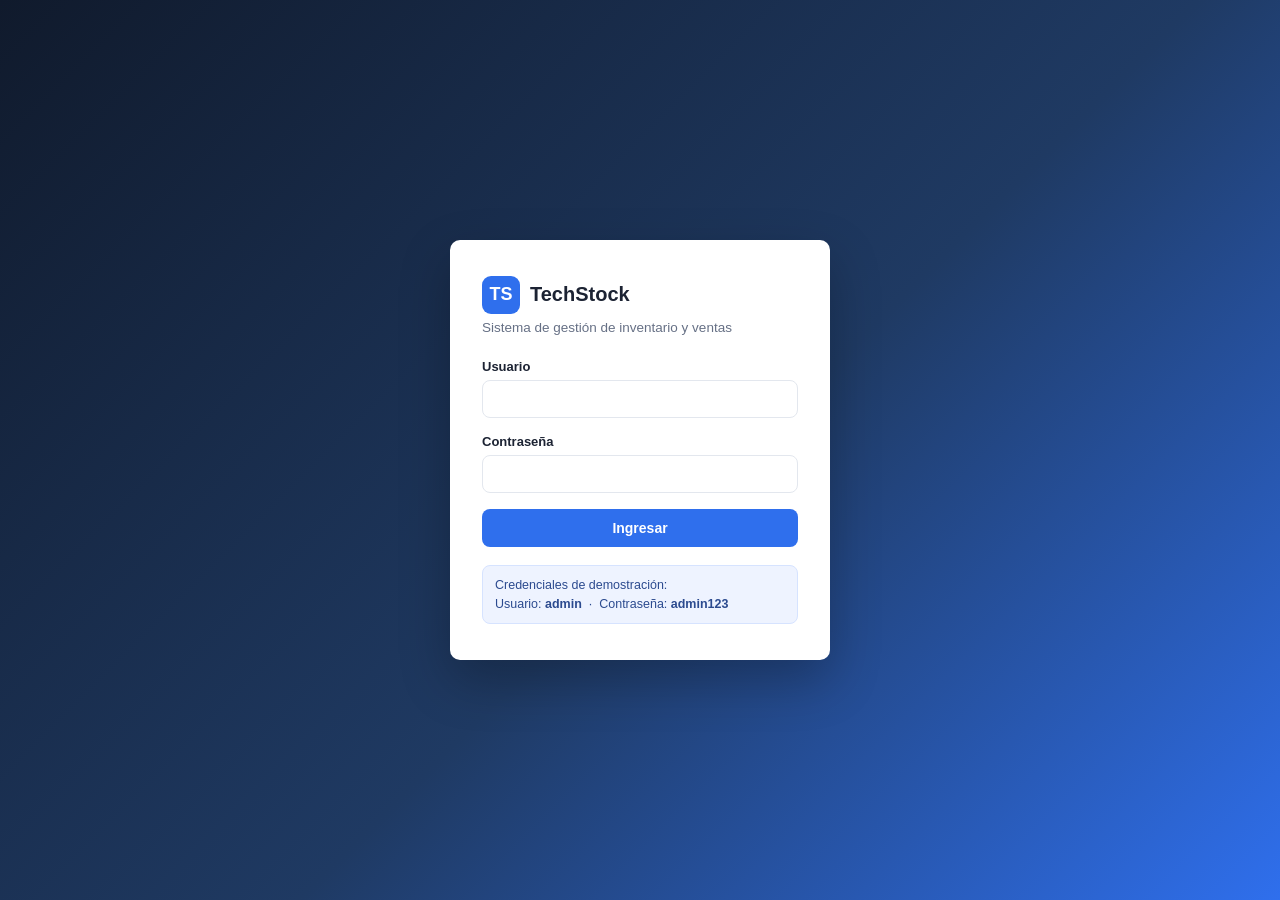
<file: index.html>
<!DOCTYPE html>
<html lang="es">
<head>
<meta charset="UTF-8" />
<title>TechStock</title>
<script src="js/data.js"></script>
<script src="js/auth.js"></script>
<script>
  window.location.href = getSession() ? "dashboard.html" : "login.html";
</script>
</head>
<body></body>
</html>
</file>
<file: css/style.css>
/* ===== TechStock - Estilos globales ===== */
:root {
  --bg: #f2f4f8;
  --surface: #ffffff;
  --sidebar-bg: #101a2c;
  --sidebar-fg: #c9d3e0;
  --sidebar-active: #1e2f4f;
  --primary: #2f6fed;
  --primary-dark: #1f52c0;
  --accent: #17c1a3;
  --danger: #e5484d;
  --warning: #f5a524;
  --text: #1c2333;
  --text-muted: #667085;
  --border: #e3e7ee;
  --radius: 10px;
  --shadow: 0 1px 3px rgba(16, 24, 40, 0.08), 0 1px 2px rgba(16, 24, 40, 0.06);
  font-size: 15px;
}

* { box-sizing: border-box; }

html, body {
  margin: 0;
  padding: 0;
  height: 100%;
}

body {
  background: var(--bg);
  color: var(--text);
  font-family: "Segoe UI", Roboto, -apple-system, BlinkMacSystemFont, Arial, sans-serif;
}

a { color: inherit; text-decoration: none; }
ul { list-style: none; margin: 0; padding: 0; }

/* ===== Login ===== */
.login-page {
  min-height: 100vh;
  display: flex;
  align-items: center;
  justify-content: center;
  background: linear-gradient(135deg, #101a2c 0%, #1f3a63 55%, #2f6fed 100%);
  padding: 24px;
}

.login-card {
  width: 100%;
  max-width: 380px;
  background: var(--surface);
  border-radius: var(--radius);
  box-shadow: 0 20px 50px rgba(0,0,0,0.25);
  padding: 36px 32px;
}

.login-brand {
  display: flex;
  align-items: center;
  gap: 10px;
  margin-bottom: 6px;
}

.login-brand .logo-badge {
  width: 38px;
  height: 38px;
  border-radius: 9px;
  background: var(--primary);
  color: #fff;
  display: flex;
  align-items: center;
  justify-content: center;
  font-weight: 700;
  font-size: 18px;
}

.login-brand h1 {
  font-size: 20px;
  margin: 0;
}

.login-card p.subtitle {
  color: var(--text-muted);
  margin: 0 0 24px 0;
  font-size: 13.5px;
}

.hint-box {
  margin-top: 18px;
  background: #eef3ff;
  border: 1px solid #d6e3ff;
  color: #2b4a8f;
  border-radius: 8px;
  padding: 10px 12px;
  font-size: 12.5px;
  line-height: 1.5;
}

/* ===== Forms ===== */
.form-group { margin-bottom: 16px; }

.form-group label {
  display: block;
  font-size: 13px;
  font-weight: 600;
  margin-bottom: 6px;
  color: var(--text);
}

.form-group input,
.form-group select,
.form-group textarea {
  width: 100%;
  padding: 10px 12px;
  border: 1px solid var(--border);
  border-radius: 8px;
  font-size: 14px;
  font-family: inherit;
  background: #fff;
  color: var(--text);
}

.form-group input:focus,
.form-group select:focus,
.form-group textarea:focus {
  outline: none;
  border-color: var(--primary);
  box-shadow: 0 0 0 3px rgba(47, 111, 237, 0.15);
}

.form-grid {
  display: grid;
  grid-template-columns: 1fr 1fr;
  gap: 0 16px;
}

.form-grid .full { grid-column: 1 / -1; }

.field-error {
  color: var(--danger);
  font-size: 12px;
  margin-top: 4px;
  display: none;
}

.form-group.invalid input,
.form-group.invalid select,
.form-group.invalid textarea {
  border-color: var(--danger);
}

.form-group.invalid .field-error { display: block; }

.btn {
  display: inline-flex;
  align-items: center;
  justify-content: center;
  gap: 8px;
  padding: 10px 18px;
  border-radius: 8px;
  border: 1px solid transparent;
  font-size: 14px;
  font-weight: 600;
  cursor: pointer;
  transition: background 0.15s ease, border-color .15s ease;
}

.btn-primary { background: var(--primary); color: #fff; }
.btn-primary:hover { background: var(--primary-dark); }
.btn-block { width: 100%; }
.btn-secondary { background: #fff; color: var(--text); border-color: var(--border); }
.btn-secondary:hover { background: #f5f6f8; }
.btn-danger { background: #fff; color: var(--danger); border-color: #f3c9ca; }
.btn-danger:hover { background: #fdeceb; }
.btn-sm { padding: 6px 12px; font-size: 12.5px; }

.error-banner {
  background: #fdeceb;
  color: var(--danger);
  border: 1px solid #f3c9ca;
  border-radius: 8px;
  padding: 10px 12px;
  font-size: 13px;
  margin-bottom: 16px;
  display: none;
}
.error-banner.show { display: block; }

/* ===== App shell (sidebar + topbar) ===== */
.layout { display: flex; min-height: 100vh; }

.sidebar {
  width: 240px;
  flex-shrink: 0;
  background: var(--sidebar-bg);
  color: var(--sidebar-fg);
  display: flex;
  flex-direction: column;
  padding: 20px 14px;
}

.sidebar .brand {
  display: flex;
  align-items: center;
  gap: 10px;
  color: #fff;
  padding: 6px 8px 22px 8px;
  font-weight: 700;
  font-size: 17px;
}

.sidebar .brand .logo-badge {
  width: 30px;
  height: 30px;
  border-radius: 8px;
  background: var(--primary);
  display: flex;
  align-items: center;
  justify-content: center;
  font-size: 15px;
}

.sidebar nav a {
  display: flex;
  align-items: center;
  gap: 10px;
  padding: 10px 12px;
  border-radius: 8px;
  font-size: 14px;
  margin-bottom: 2px;
  color: var(--sidebar-fg);
}

.sidebar nav a:hover { background: rgba(255,255,255,0.06); color: #fff; }
.sidebar nav a.active { background: var(--sidebar-active); color: #fff; }
.sidebar .nav-icon { width: 18px; text-align: center; }

.sidebar .nav-group-label {
  font-size: 11px;
  text-transform: uppercase;
  letter-spacing: .06em;
  color: #6b7a99;
  margin: 16px 8px 6px 8px;
}

.sidebar .sidebar-footer {
  margin-top: auto;
  padding-top: 14px;
  border-top: 1px solid rgba(255,255,255,0.08);
  font-size: 12px;
  color: #7c8aa8;
}

.main { flex: 1; min-width: 0; display: flex; flex-direction: column; }

.topbar {
  height: 62px;
  flex-shrink: 0;
  background: var(--surface);
  border-bottom: 1px solid var(--border);
  display: flex;
  align-items: center;
  justify-content: space-between;
  padding: 0 24px;
}

.topbar h2 { font-size: 17px; margin: 0; }

.topbar .user-box {
  display: flex;
  align-items: center;
  gap: 12px;
}

.topbar .avatar {
  width: 34px;
  height: 34px;
  border-radius: 50%;
  background: var(--primary);
  color: #fff;
  display: flex;
  align-items: center;
  justify-content: center;
  font-weight: 700;
  font-size: 13px;
}

.content {
  padding: 24px;
  flex: 1;
}

/* ===== Cards / stats ===== */
.stat-cards {
  display: grid;
  grid-template-columns: repeat(4, 1fr);
  gap: 16px;
  margin-bottom: 24px;
}

.stat-card {
  background: var(--surface);
  border: 1px solid var(--border);
  border-radius: var(--radius);
  padding: 18px;
  box-shadow: var(--shadow);
}

.stat-card .stat-icon {
  width: 36px;
  height: 36px;
  border-radius: 8px;
  display: flex;
  align-items: center;
  justify-content: center;
  font-size: 17px;
  margin-bottom: 10px;
}
.stat-card .stat-value { font-size: 22px; font-weight: 700; }
.stat-card .stat-label { font-size: 12.5px; color: var(--text-muted); margin-top: 2px; }

.panel {
  background: var(--surface);
  border: 1px solid var(--border);
  border-radius: var(--radius);
  box-shadow: var(--shadow);
  padding: 20px;
  margin-bottom: 20px;
}

.panel-header {
  display: flex;
  align-items: center;
  justify-content: space-between;
  margin-bottom: 14px;
}

.panel-header h3 { margin: 0; font-size: 15.5px; }

/* ===== Tables ===== */
.toolbar {
  display: flex;
  align-items: center;
  justify-content: space-between;
  gap: 12px;
  margin-bottom: 16px;
  flex-wrap: wrap;
}

.search-input {
  padding: 9px 12px;
  border: 1px solid var(--border);
  border-radius: 8px;
  min-width: 260px;
  font-size: 13.5px;
}

table { width: 100%; border-collapse: collapse; }

thead th {
  text-align: left;
  font-size: 12px;
  text-transform: uppercase;
  letter-spacing: .03em;
  color: var(--text-muted);
  padding: 10px 12px;
  border-bottom: 1px solid var(--border);
}

tbody td {
  padding: 12px;
  border-bottom: 1px solid var(--border);
  font-size: 13.8px;
}

tbody tr:hover { background: #f8fafc; }

.badge {
  display: inline-block;
  padding: 3px 9px;
  border-radius: 999px;
  font-size: 11.5px;
  font-weight: 600;
}

.badge-ok { background: #e7f8f1; color: #0f9d6f; }
.badge-warn { background: #fef3e2; color: #b5720b; }
.badge-danger { background: #fdeceb; color: var(--danger); }
.badge-info { background: #eef3ff; color: var(--primary-dark); }

.row-actions { display: flex; gap: 6px; }

.empty-state {
  text-align: center;
  padding: 40px 20px;
  color: var(--text-muted);
  font-size: 13.5px;
}

.text-muted { color: var(--text-muted); }
.text-right { text-align: right; }

.page-head {
  display: flex;
  align-items: center;
  justify-content: space-between;
  margin-bottom: 18px;
}

.page-head h1 { font-size: 20px; margin: 0 0 4px 0; }
.page-head p { margin: 0; color: var(--text-muted); font-size: 13px; }

.breadcrumb { font-size: 12.5px; color: var(--text-muted); margin-bottom: 6px; }

@media (max-width: 900px) {
  .stat-cards { grid-template-columns: repeat(2, 1fr); }
  .form-grid { grid-template-columns: 1fr; }
  .sidebar { width: 76px; }
  .sidebar .label-text, .sidebar .nav-group-label, .sidebar .sidebar-footer, .sidebar .brand span { display: none; }
}
</file>
